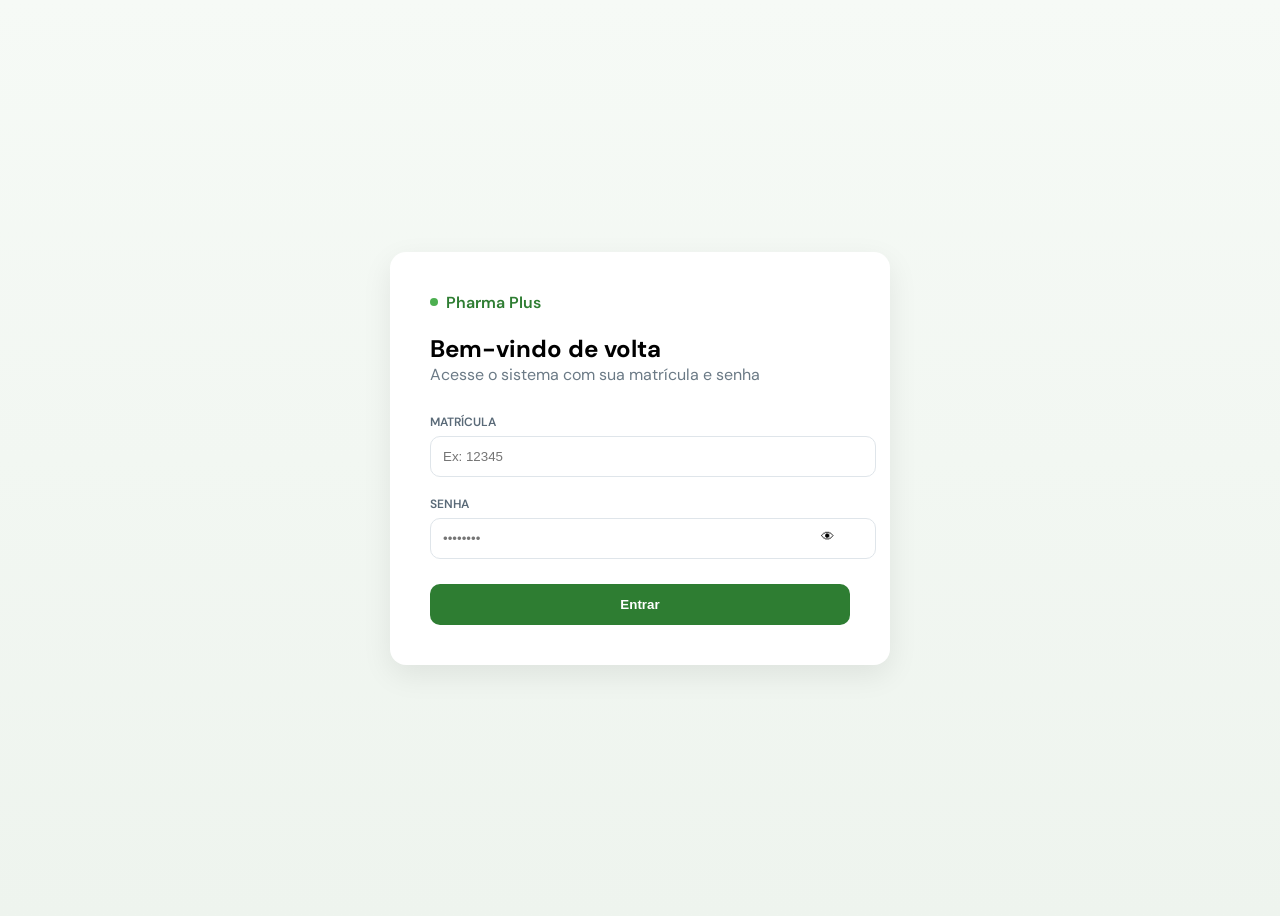
<file: src/main/resources/static/index.html>
<!DOCTYPE html>
<html lang="pt-br">
<head>
  <meta charset="UTF-8">
  <meta name="viewport" content="width=device-width, initial-scale=1.0">

  <title>Pharma Plus - Login</title>

  <link href="https://fonts.googleapis.com/css2?family=DM+Sans:wght@300;400;500;600;700&display=swap" rel="stylesheet">

  <link rel="stylesheet" href="style.css">
</head>

<body>

<div class="login-container">

  <div class="login-brand">
    <span class="dot"></span>
    <span>Pharma Plus</span>
  </div>

  <div class="login-heading">
    Bem-vindo de volta
  </div>

  <div class="login-subheading">
    Acesse o sistema com sua matrícula e senha
  </div>

  <div class="field">
    <label>MATRÍCULA</label>
    <input type="text" id="login" placeholder="Ex: 12345">
  </div>

  <div class="field">
    <label>SENHA</label>

    <div class="field-wrap">
      <input type="password" id="senha" placeholder="••••••••">
      <button type="button" class="field-toggle" onclick="toggleSenhaLogin(this)">
        👁
      </button>
    </div>

  </div>

  <button class="btn-main" onclick="logar()">
    Entrar
  </button>

  <div class="msg" id="msg-login"></div>

</div>

<script src="script.js"></script>

</body>
</html>
</file>
<file: src/main/resources/static/style.css>
body{

font-family:'DM Sans',sans-serif;

background:linear-gradient(180deg,#f6faf6,#eef4ee);

height:100vh;

display:flex;

align-items:center;

justify-content:center;

}

.login-container{

background:white;

padding:40px;

width:420px;

border-radius:16px;

box-shadow:0 10px 30px rgba(0,0,0,0.08);

}

.login-brand{

display:flex;

gap:8px;

margin-bottom:20px;

color:#2e7d32;

font-weight:600;

}

.dot{

width:8px;

height:8px;

background:#4caf50;

border-radius:50%;

margin-top:6px;

}

.login-heading{

font-size:24px;

font-weight:700;

}

.login-subheading{

color:#6b7a86;

margin-bottom:25px;

}

.field{

margin-bottom:15px;

}

.field label{

font-size:12px;

font-weight:600;

color:#5a6a78;

}

.field input{

width:100%;

padding:12px;

border:1px solid #dfe5ea;

border-radius:10px;

margin-top:5px;

}

.field-wrap{

position:relative;

}

.field-toggle{

position:absolute;

right:10px;

top:50%;

transform:translateY(-50%);

border:none;

background:none;

cursor:pointer;

}

.btn-main{

width:100%;

padding:13px;

border:none;

border-radius:10px;

background:#2e7d32;

color:white;

font-weight:600;

margin-top:10px;

cursor:pointer;

}

.btn-main:hover{

background:#388e3c;

}

.msg{

margin-top:10px;

padding:10px;

border-radius:8px;

font-size:14px;

display:none;

}

.msg.error{

background:#ffebee;

color:#c62828;

display:block;

}

.msg.success{

background:#e8f5e9;

color:#2e7d32;

display:block;

}

.login-footer{

margin-top:20px;

text-align:center;

}

.login-footer a{

color:#2e7d32;

text-decoration:none;

}

.back-link{

display:block;

margin-top:20px;

text-align:center;

color:#777;

}
</file>
<file: src/main/resources/static/home.css>
:root {
  --green-main:  #2e7d32;
  --green-light: #4caf50;
  --green-pale:  #e8f5e9;
  --green-mid:   #a5d6a7;
  --white:       #ffffff;
  --gray-50:     #f8fafb;
  --gray-100:    #f1f4f6;
  --gray-200:    #e2e8ed;
  --gray-400:    #9eaab5;
  --gray-600:    #5a6a78;
  --gray-800:    #1e2d3a;
  --red-soft:    #ffebee;
  --red-main:    #c62828;
  --amber-soft:  #fff8e1;
  --amber-main:  #f59e0b;
  --blue-soft:   #e3f2fd;
  --blue-main:   #1565c0;
  --shadow-sm:   0 1px 4px rgba(0,0,0,0.06);
  --shadow-md:   0 4px 16px rgba(0,0,0,0.09);
  --shadow-lg:   0 8px 32px rgba(0,0,0,0.12);
  --radius:      14px;
  --radius-sm:   8px;
}

* { box-sizing: border-box; margin: 0; padding: 0; }

body {
  font-family: 'DM Sans', sans-serif;
  background: var(--gray-50);
  color: var(--gray-800);
  min-height: 100vh;
}

@keyframes fadeUp {
  from { opacity: 0; transform: translateY(10px); }
  to   { opacity: 1; transform: translateY(0); }
}

header {
  background: var(--white);
  border-bottom: 1.5px solid var(--gray-200);
  display: flex;
  align-items: center;
  justify-content: space-between;
  padding: 0 32px;
  height: 64px;
  position: sticky;
  top: 0;
  z-index: 100;
  box-shadow: var(--shadow-sm);
}

.header-brand {
  display: flex;
  align-items: center;
  gap: 10px;
  font-weight: 700;
  font-size: 1.2rem;
  color: var(--green-main);
  letter-spacing: -0.3px;
}

.header-brand .dot {
  width: 10px; height: 10px;
  background: var(--green-light);
  border-radius: 50%;
  display: inline-block;
}

.header-right {
  display: flex;
  align-items: center;
  gap: 12px;
}

.header-icon-btn {
  position: relative;
  width: 40px; height: 40px;
  border-radius: 50%;
  border: 1.5px solid var(--gray-200);
  background: var(--white);
  display: flex; align-items: center; justify-content: center;
  cursor: pointer;
  font-size: 18px;
  transition: background 0.2s, border-color 0.2s;
  color: var(--gray-600);
}

.header-icon-btn:hover {
  background: var(--green-pale);
  border-color: var(--green-mid);
  color: var(--green-main);
}

.badge {
  position: absolute;
  top: -3px; right: -3px;
  background: var(--red-main);
  color: white;
  font-size: 10px; font-weight: 700;
  width: 17px; height: 17px;
  border-radius: 50%;
  display: flex; align-items: center; justify-content: center;
  border: 2px solid white;
}

.profile-chip {
  display: flex; align-items: center; gap: 9px;
  background: var(--gray-100);
  border: 1.5px solid var(--gray-200);
  border-radius: 99px;
  padding: 5px 14px 5px 5px;
  cursor: pointer;
  transition: background 0.2s;
}

.profile-chip:hover {
  background: var(--green-pale);
  border-color: var(--green-mid);
}

.avatar {
  width: 30px; height: 30px;
  border-radius: 50%;
  background: linear-gradient(135deg, var(--green-main), var(--green-light));
  display: flex; align-items: center; justify-content: center;
  font-size: 13px; font-weight: 700; color: white;
}

.profile-name {
  font-size: 13px; font-weight: 600;
  color: var(--gray-800);
}

.user-menu-wrap { position: relative; }

.user-dropdown {
  display: none;
  position: absolute;
  top: calc(100% + 10px);
  right: 0;
  background: var(--white);
  border: 1.5px solid var(--gray-200);
  border-radius: var(--radius);
  box-shadow: var(--shadow-lg);
  min-width: 220px;
  z-index: 999;
  overflow: hidden;
  animation: fadeUp 0.2s ease;
}

.user-dropdown.open { display: block; }

.dropdown-header {
  padding: 14px 16px;
  background: var(--green-pale);
  border-bottom: 1.5px solid var(--green-mid);
}

.dropdown-header .d-nome  { font-size: 14px; font-weight: 700; color: var(--green-main); }
.dropdown-header .d-cargo { font-size: 12px; color: var(--gray-600); margin-top: 2px; }

.dropdown-item {
  display: flex; align-items: center; gap: 10px;
  padding: 12px 16px;
  font-size: 14px; font-weight: 500;
  color: var(--gray-800);
  cursor: pointer;
  border: none; background: none;
  width: 100%; text-align: left;
  font-family: 'DM Sans', sans-serif;
  transition: background 0.15s;
  border-bottom: 1px solid var(--gray-100);
  text-decoration: none;
}

.dropdown-item:last-child { border-bottom: none; }
.dropdown-item:hover      { background: var(--green-pale); color: var(--green-main); }
.dropdown-item .d-icon    { font-size: 17px; }
.dropdown-item.danger     { color: var(--red-main); }
.dropdown-item.danger:hover { background: var(--red-soft); }

.tabs-bar {
  background: var(--white);
  border-bottom: 1.5px solid var(--gray-200);
  display: flex;
  align-items: flex-end;
  padding: 0 32px;
  gap: 4px;
  overflow-x: auto;
}

.tab-btn {
  display: flex; align-items: center; gap: 7px;
  padding: 14px 20px 13px;
  border: none; background: none;
  font-family: 'DM Sans', sans-serif;
  font-size: 14px; font-weight: 500;
  color: var(--gray-400);
  cursor: pointer;
  border-bottom: 2.5px solid transparent;
  transition: color 0.2s, border-color 0.2s;
  white-space: nowrap;
}

.tab-btn .tab-icon { font-size: 17px; }
.tab-btn:hover     { color: var(--green-main); }

.tab-btn.active {
  color: var(--green-main);
  border-bottom-color: var(--green-main);
  font-weight: 600;
}

.content {
  padding: 32px;
  max-width: 1200px;
  margin: 0 auto;
}

.panel { display: none; animation: fadeUp 0.3s ease; }
.panel.active { display: block; }

.section-header {
  display: flex;
  align-items: center;
  justify-content: space-between;
  margin-bottom: 24px;
}

.section-title {
  font-size: 1.3rem; font-weight: 700;
  color: var(--gray-800);
  letter-spacing: -0.3px;
}

.section-subtitle {
  font-size: 13px;
  color: var(--gray-400);
  margin-top: 2px;
}

.search-bar {
  display: flex; align-items: center; gap: 10px;
  background: var(--white);
  border: 1.5px solid var(--gray-200);
  border-radius: var(--radius);
  padding: 10px 16px;
  width: 100%;
  margin-bottom: 24px;
  transition: border-color 0.2s, box-shadow 0.2s;
}

.search-bar:focus-within {
  border-color: var(--green-light);
  box-shadow: 0 0 0 3px rgba(76,175,80,0.12);
}

.search-bar input {
  border: none; outline: none;
  font-family: 'DM Sans', sans-serif;
  font-size: 14px; color: var(--gray-800);
  background: transparent;
  flex: 1;
}

.search-bar input::placeholder { color: var(--gray-400); }
.search-icon { font-size: 18px; color: var(--gray-400); }

.table-wrapper {
  background: var(--white);
  border-radius: var(--radius);
  border: 1.5px solid var(--gray-200);
  overflow: hidden;
  box-shadow: var(--shadow-sm);
}

table { width: 100%; border-collapse: collapse; }

thead th {
  background: var(--gray-50);
  padding: 13px 18px;
  text-align: left;
  font-size: 12px; font-weight: 600;
  color: var(--gray-400);
  text-transform: uppercase;
  letter-spacing: 0.6px;
  border-bottom: 1.5px solid var(--gray-200);
}

tbody tr {
  border-bottom: 1px solid var(--gray-100);
  transition: background 0.15s;
  cursor: pointer;
}

tbody tr:hover       { background: var(--green-pale); }
tbody tr:last-child  { border-bottom: none; }

tbody td {
  padding: 13px 18px;
  font-size: 14px;
  color: var(--gray-800);
}

.pill {
  display: inline-flex; align-items: center;
  padding: 3px 10px;
  border-radius: 99px;
  font-size: 12px; font-weight: 600;
}

.pill-green { background: var(--green-pale); color: var(--green-main); }
.pill-red   { background: var(--red-soft);   color: var(--red-main); }
.pill-amber { background: var(--amber-soft); color: #9a6a00; }
.pill-blue  { background: var(--blue-soft);  color: var(--blue-main); }

.cards-row {
  display: grid;
  grid-template-columns: repeat(auto-fit, minmax(200px, 1fr));
  gap: 18px;
  margin-bottom: 28px;
}

.stat-card {
  background: var(--white);
  border: 1.5px solid var(--gray-200);
  border-radius: var(--radius);
  padding: 20px 22px;
  box-shadow: var(--shadow-sm);
}

.stat-card .label {
  font-size: 12px; font-weight: 600;
  color: var(--gray-400);
  text-transform: uppercase;
  letter-spacing: 0.5px;
}

.stat-card .value {
  font-size: 2rem; font-weight: 700;
  color: var(--gray-800);
  margin: 4px 0 2px;
  letter-spacing: -1px;
}

.stat-card .sub { font-size: 12px; color: var(--gray-400); }

.stat-card.accent { border-color: var(--green-mid); background: var(--green-pale); }
.stat-card.accent .value { color: var(--green-main); }

.modal-overlay {
  display: none;
  position: fixed; inset: 0;
  background: rgba(0,0,0,0.35);
  z-index: 999;
  align-items: center; justify-content: center;
}

.modal-overlay.open { display: flex; }

.modal {
  background: var(--white);
  border-radius: var(--radius);
  width: 480px; max-width: 95vw;
  box-shadow: var(--shadow-lg);
  overflow: hidden;
  animation: fadeUp 0.25s ease;
}

.modal-header {
  background: linear-gradient(135deg, var(--green-main), var(--green-light));
  padding: 22px 26px;
  display: flex; align-items: center; justify-content: space-between;
}

.modal-header h2 { color: white; font-size: 1.05rem; font-weight: 700; }

.modal-close {
  background: rgba(255,255,255,0.25); border: none; color: white;
  width: 30px; height: 30px; border-radius: 50%; cursor: pointer;
  font-size: 16px; display: flex; align-items: center; justify-content: center;
  transition: background 0.2s;
}

.modal-close:hover { background: rgba(255,255,255,0.4); }

.modal-body { padding: 24px 26px; }

.med-info-grid {
  display: grid;
  grid-template-columns: 1fr 1fr;
  gap: 14px;
}

.med-info-item label {
  font-size: 11px; font-weight: 600;
  text-transform: uppercase; letter-spacing: 0.5px;
  color: var(--gray-400);
}

.med-info-item p {
  font-size: 14px; font-weight: 500;
  color: var(--gray-800); margin-top: 3px;
}

.shelf-display {
  background: var(--green-pale);
  border: 1.5px solid var(--green-mid);
  border-radius: var(--radius-sm);
  padding: 14px 18px;
  margin-top: 18px;
  display: flex; align-items: center; gap: 12px;
}

.shelf-display .shelf-icon { font-size: 28px; }

.shelf-display .shelf-info label {
  font-size: 11px; font-weight: 600;
  text-transform: uppercase; color: var(--green-main); letter-spacing: 0.5px;
}

.shelf-display .shelf-info p {
  font-size: 18px; font-weight: 700; color: var(--green-main);
}
.solic-list { display: flex; flex-direction: column; gap: 14px; }

.solic-card {
  background: var(--white);
  border: 1.5px solid var(--gray-200);
  border-radius: var(--radius);
  padding: 18px 20px;
  box-shadow: var(--shadow-sm);
  display: flex; gap: 14px; align-items: flex-start;
}

.solic-card .solic-ava {
  width: 38px; height: 38px;
  border-radius: 50%;
  display: flex; align-items: center; justify-content: center;
  font-size: 16px; font-weight: 700; color: white;
  flex-shrink: 0;
}

.ava-green { background: linear-gradient(135deg, var(--green-main), var(--green-light)); }
.ava-blue  { background: linear-gradient(135deg, #1565c0, #42a5f5); }

.solic-card .solic-body   { flex: 1; }
.solic-card .solic-name   { font-size: 14px; font-weight: 600; }
.solic-card .solic-text   { font-size: 13px; color: var(--gray-600); margin-top: 3px; }
.solic-card .solic-meta   { font-size: 12px; color: var(--gray-400); margin-top: 6px; }
.solic-card .solic-actions { display: flex; gap: 8px; flex-shrink: 0; }
.btn {
  display: inline-flex; align-items: center; gap: 6px;
  padding: 8px 16px;
  border-radius: var(--radius-sm);
  font-family: 'DM Sans', sans-serif;
  font-size: 13px; font-weight: 600;
  cursor: pointer; border: none;
  transition: all 0.2s;
}

.btn-primary             { background: var(--green-main); color: white; }
.btn-primary:hover       { background: var(--green-light); }

.btn-outline {
  background: transparent;
  border: 1.5px solid var(--gray-200);
  color: var(--gray-600);
}
.btn-outline:hover {
  border-color: var(--green-mid);
  color: var(--green-main);
  background: var(--green-pale);
}

.btn-red             { background: var(--red-soft); color: var(--red-main); border: 1.5px solid #ffcdd2; }
.btn-red:hover       { background: #ffcdd2; }
.form-group { margin-bottom: 16px; }

.form-group label {
  display: block;
  font-size: 12px; font-weight: 600;
  color: var(--gray-600);
  text-transform: uppercase;
  letter-spacing: 0.5px;
  margin-bottom: 6px;
}

.form-group input,
.form-group select,
.form-group textarea {
  width: 100%; padding: 10px 14px;
  border: 1.5px solid var(--gray-200);
  border-radius: var(--radius-sm);
  font-family: 'DM Sans', sans-serif;
  font-size: 14px; color: var(--gray-800);
  background: var(--white);
  outline: none;
  transition: border-color 0.2s, box-shadow 0.2s;
}

.form-group input:focus,
.form-group select:focus,
.form-group textarea:focus {
  border-color: var(--green-light);
  box-shadow: 0 0 0 3px rgba(76,175,80,0.12);
}

.form-group textarea { resize: vertical; min-height: 80px; }
.side-overlay {
  display: none;
  position: fixed; inset: 0;
  background: rgba(0,0,0,0.3);
  z-index: 500;
}

.side-overlay.open { display: block; }

.side-panel {
  position: fixed;
  top: 0; right: -440px;
  width: 420px; max-width: 95vw;
  height: 100vh;
  background: var(--white);
  box-shadow: var(--shadow-lg);
  z-index: 501;
  display: flex; flex-direction: column;
  transition: right 0.3s cubic-bezier(.4,0,.2,1);
  overflow-y: auto;
}

.side-panel.open { right: 0; }

.side-panel-header {
  display: flex; align-items: center; justify-content: space-between;
  padding: 20px 24px;
  border-bottom: 1.5px solid var(--gray-200);
  background: var(--white);
  position: sticky; top: 0; z-index: 2;
}

.side-panel-header h2 { font-size: 1.1rem; font-weight: 700; color: var(--gray-800); }
.side-panel-body      { padding: 24px; flex: 1; }

.side-close {
  width: 32px; height: 32px;
  border-radius: 50%; border: 1.5px solid var(--gray-200);
  background: none; cursor: pointer; font-size: 16px;
  display: flex; align-items: center; justify-content: center;
  color: var(--gray-600); transition: all 0.2s;
}

.side-close:hover { background: var(--red-soft); border-color: #ffcdd2; color: var(--red-main); }
.profile-banner {
  height: 70px;
  border-radius: var(--radius);
  background: linear-gradient(135deg, var(--green-main), var(--green-light));
  margin-bottom: 0;
}

.profile-ava-wrap { margin-top: -30px; margin-bottom: 14px; padding-left: 4px; }

.profile-ava {
  width: 72px; height: 72px;
  border-radius: 50%;
  background: linear-gradient(135deg, #1b5e20, var(--green-main));
  border: 4px solid white;
  display: flex; align-items: center; justify-content: center;
  font-size: 26px; font-weight: 700; color: white;
}

.profile-username { font-size: 1.15rem; font-weight: 700; }
.profile-role     { font-size: 13px; color: var(--gray-400); margin-top: 2px; margin-bottom: 20px; }
.profile-divider  { border: none; border-top: 1.5px solid var(--gray-200); margin: 20px 0; }
.empty-state {
  text-align: center; padding: 60px 20px;
  color: var(--gray-400);
}

.empty-state .empty-icon { font-size: 48px; margin-bottom: 12px; }
.empty-state p { font-size: 14px; }
::-webkit-scrollbar       { width: 6px; }
::-webkit-scrollbar-track { background: transparent; }
::-webkit-scrollbar-thumb { background: var(--gray-200); border-radius: 99px; }

@media (max-width: 600px) {
  .content   { padding: 20px 16px; }
  header     { padding: 0 16px; }
  .tabs-bar  { padding: 0 8px; }
  .med-info-grid { grid-template-columns: 1fr; }
}
[data-theme="dark"] {
  --white:       #1a1f2e;
  --gray-50:     #141824;
  --gray-100:    #1e2536;
  --gray-200:    #2a3248;
  --gray-400:    #7a8ba0;
  --gray-600:    #9eaab5;
  --gray-800:    #e2e8ed;
  --green-pale:  #0d2b14;
  --green-mid:   #1a4d22;
  --red-soft:    #2b1010;
  --amber-soft:  #2b2210;
  --blue-soft:   #0d1e3a;
  --blue-main:   #4a9eff;
  --shadow-sm:   0 1px 4px rgba(0,0,0,0.3);
  --shadow-md:   0 4px 16px rgba(0,0,0,0.4);
  --shadow-lg:   0 8px 32px rgba(0,0,0,0.5);
}
[data-theme="dark"] body      { background: var(--gray-50); color: var(--gray-800); }
[data-theme="dark"] header    { background: var(--white); border-color: var(--gray-200); }
[data-theme="dark"] .tabs-bar { background: var(--white); border-color: var(--gray-200); }
[data-theme="dark"] .table-wrapper, [data-theme="dark"] .modal, [data-theme="dark"] .stat-card,
[data-theme="dark"] .side-panel, [data-theme="dark"] .user-dropdown,
[data-theme="dark"] .search-bar, [data-theme="dark"] .dash-card { background: var(--white); }
[data-theme="dark"] thead th  { background: var(--gray-100); color: var(--gray-400); border-color: var(--gray-200); }
[data-theme="dark"] tbody tr  { border-color: var(--gray-100); }
[data-theme="dark"] tbody tr:hover { background: var(--gray-100); }
[data-theme="dark"] .stat-card.accent { background: var(--green-pale); border-color: var(--green-mid); }
[data-theme="dark"] input, [data-theme="dark"] select, [data-theme="dark"] textarea {
  background: var(--gray-100); border-color: var(--gray-200); color: var(--gray-800);
}
.role-badge {
  font-size: 11px; font-weight: 600;
  padding: 4px 10px; border-radius: 99px;
  background: var(--green-pale); color: var(--green-main);
  border: 1px solid var(--green-mid);
}
#toast-container {
  position: fixed;
  bottom: 24px; right: 24px;
  z-index: 9999;
  display: flex; flex-direction: column; gap: 10px;
  pointer-events: none;
}
.toast {
  display: flex; align-items: center; gap: 10px;
  padding: 12px 18px;
  border-radius: var(--radius);
  font-size: 14px; font-weight: 500;
  box-shadow: var(--shadow-md);
  pointer-events: all;
  opacity: 0;
  transform: translateX(60px);
  transition: all 0.3s cubic-bezier(.4,0,.2,1);
  min-width: 260px; max-width: 380px;
}
.toast.show { opacity: 1; transform: translateX(0); }
.toast-success { background: var(--white); border-left: 4px solid var(--green-main); color: var(--gray-800); }
.toast-error   { background: var(--white); border-left: 4px solid var(--red-main);   color: var(--gray-800); }
.toast-warning { background: var(--white); border-left: 4px solid var(--amber-main); color: var(--gray-800); }
.toast-info    { background: var(--white); border-left: 4px solid var(--blue-main);  color: var(--gray-800); }
.toast-icon { font-size: 16px; font-weight: 700; flex-shrink: 0; }
.toast-success .toast-icon { color: var(--green-main); }
.toast-error   .toast-icon { color: var(--red-main);   }
.toast-warning .toast-icon { color: var(--amber-main); }
.toast-info    .toast-icon { color: var(--blue-main);  }
.validade-alerta { font-size: 13px; }
.validade-alerta.vencido  { color: var(--red-main);   font-weight: 600; }
.validade-alerta.vencendo { color: var(--amber-main); font-weight: 600; }
.pill-clicavel { cursor: pointer; }
.pill-clicavel:hover { filter: brightness(0.9); }
.cards-row { grid-template-columns: repeat(auto-fit, minmax(180px, 1fr)); }

.dash-grid {
  display: grid;
  grid-template-columns: 1fr 1fr;
  gap: 20px;
  margin-top: 24px;
}
@media (max-width: 768px) { .dash-grid { grid-template-columns: 1fr; } }

.dash-card {
  background: var(--white);
  border: 1.5px solid var(--gray-200);
  border-radius: var(--radius);
  padding: 18px 20px;
  box-shadow: var(--shadow-sm);
}

.dash-card-header {
  font-size: 13px; font-weight: 600;
  color: var(--gray-600);
  text-transform: uppercase; letter-spacing: 0.5px;
  margin-bottom: 14px;
  padding-bottom: 10px;
  border-bottom: 1.5px solid var(--gray-100);
}

.dash-item {
  display: flex; align-items: center; justify-content: space-between;
  padding: 8px 0;
  border-bottom: 1px solid var(--gray-100);
  font-size: 13px;
}
.dash-item:last-child { border-bottom: none; }
.dash-item-nome { color: var(--gray-800); font-weight: 500; flex: 1; margin-right: 8px; white-space: nowrap; overflow: hidden; text-overflow: ellipsis; }

.dash-mov-item {
  display: flex; align-items: center; gap: 10px;
  padding: 8px 0;
  border-bottom: 1px solid var(--gray-100);
  font-size: 12px;
}
.dash-mov-item:last-child { border-bottom: none; }
.dash-mov-icone { font-size: 16px; font-weight: 700; width: 20px; text-align: center; flex-shrink: 0; }
.dash-mov-info  { flex: 1; min-width: 0; }
.dash-mov-nome  { display: block; font-weight: 500; color: var(--gray-800); white-space: nowrap; overflow: hidden; text-overflow: ellipsis; }
.dash-mov-detalhe { color: var(--gray-400); font-size: 11px; }
.dash-mov-qtd   { font-weight: 700; font-size: 13px; flex-shrink: 0; }

.dash-bar-row {
  display: flex; align-items: center; gap: 10px;
  padding: 6px 0; font-size: 12px;
}
.dash-bar-label { width: 80px; flex-shrink: 0; color: var(--gray-600); font-weight: 500; }
.dash-bar-track { flex: 1; height: 8px; background: var(--gray-100); border-radius: 99px; overflow: hidden; }
.dash-bar-fill  { height: 100%; border-radius: 99px; transition: width 0.6s ease; }
.dash-bar-val   { width: 28px; text-align: right; color: var(--gray-600); font-weight: 600; }

.hist-lista { display: flex; flex-direction: column; gap: 2px; }
.hist-item {
  display: flex; align-items: flex-start; gap: 12px;
  padding: 10px 0;
  border-bottom: 1px solid var(--gray-100);
}
.hist-item:last-child { border-bottom: none; }
.hist-icone { font-size: 18px; font-weight: 700; width: 24px; text-align: center; flex-shrink: 0; margin-top: 1px; }
.hist-info  { flex: 1; }
.hist-tipo  { font-size: 11px; font-weight: 700; text-transform: uppercase; letter-spacing: 0.5px; color: var(--gray-400); display: block; }
.hist-delta { font-size: 14px; font-weight: 600; color: var(--gray-800); display: block; margin: 2px 0; }
.hist-resp  { font-size: 12px; color: var(--gray-400); }

.qty-btn {
  width: 26px; height: 26px;
  border-radius: 50%;
  border: 1.5px solid var(--gray-200);
  background: var(--white);
  cursor: pointer;
  font-size: 15px; font-weight: 700;
  display: flex; align-items: center; justify-content: center;
  color: var(--gray-600); line-height: 1;
  transition: all 0.15s ease;
}
.qty-btn:hover:not(:disabled) { transform: scale(1.2); background: var(--green-pale); border-color: var(--green-mid); color: var(--green-main); }
.qty-btn:active:not(:disabled) { transform: scale(0.92); }
.qty-btn:disabled { opacity: 0.4; cursor: not-allowed; }

.modal-tabs {
  display: flex;
  border-bottom: 2px solid var(--gray-200);
  background: var(--gray-50);
  overflow-x: auto;
}
.modal-tab-btn {
  flex: 1; padding: 11px 8px;
  border: none; background: none;
  font-family: 'DM Sans', sans-serif;
  font-size: 12px; font-weight: 500;
  color: var(--gray-400); cursor: pointer;
  border-bottom: 2.5px solid transparent;
  margin-bottom: -2px; white-space: nowrap;
  transition: color 0.2s, border-color 0.2s;
  min-width: 80px;
}
.modal-tab-btn:hover  { color: var(--green-main); }
.modal-tab-btn.active { color: var(--green-main); border-bottom-color: var(--green-main); font-weight: 600; background: var(--white); }
.comoUsar-resumo { background: var(--green-pale); border: 1.5px solid var(--green-mid); border-radius: var(--radius-sm); padding: 12px 16px; font-size: 14px; color: var(--green-main); font-weight: 500; margin-bottom: 18px; line-height: 1.5; }
.comoUsar-section { margin-bottom: 16px; animation: fadeUp 0.32s ease-out forwards; opacity: 0; }
.comoUsar-section:nth-child(1) { animation-delay: 0.06s; }
.comoUsar-section:nth-child(2) { animation-delay: 0.12s; }
.comoUsar-section:nth-child(3) { animation-delay: 0.18s; }
.comoUsar-section:nth-child(4) { animation-delay: 0.24s; }
.comoUsar-section:nth-child(n+5) { animation-delay: 0.28s; }
.comoUsar-label { font-size: 11px; font-weight: 700; text-transform: uppercase; letter-spacing: 0.6px; color: var(--gray-400); margin-bottom: 6px; }
.comoUsar-text  { font-size: 14px; color: var(--gray-800); line-height: 1.6; }
.comoUsar-list  { list-style: none; padding: 0; display: flex; flex-direction: column; gap: 5px; }
.comoUsar-list li { font-size: 13px; color: var(--gray-800); padding: 6px 10px; background: var(--gray-100); border-radius: var(--radius-sm); border-left: 3px solid var(--green-light); transition: transform 0.18s ease; }
.comoUsar-list li:hover { transform: translateX(4px); }
.comoUsar-list.red   li { border-left-color: var(--red-main);   background: var(--red-soft);   color: var(--red-main); }
.comoUsar-list.amber li { border-left-color: var(--amber-main); background: var(--amber-soft); color: #7a5200; }
.categ-pill { display: inline-flex; align-items: center; gap: 4px; padding: 4px 12px; border-radius: 99px; font-size: 12px; font-weight: 600; background: var(--gray-100); border: 1.5px solid var(--gray-200); color: var(--gray-600); cursor: pointer; user-select: none; transition: all 0.18s; }
.categ-pill:hover { background: var(--green-pale); border-color: var(--green-mid); color: var(--green-main); transform: translateY(-1px); }
.categ-pill.active { background: var(--green-main); border-color: var(--green-main); color: white; }
.categ-pill.limpar { background: var(--red-soft); border-color: #ffcdd2; color: var(--red-main); }
.categ-pill.limpar:hover { background: #ffcdd2; }


@keyframes fadeUp    { from { opacity: 0; transform: translateY(12px); } to { opacity: 1; transform: translateY(0); } }
@keyframes popIn     { 0% { opacity:0; transform:scale(.88); } 70% { transform:scale(1.04); } 100% { opacity:1; transform:scale(1); } }
@keyframes headerDrop{ from { opacity:0; transform:translateY(-20px); } to { opacity:1; transform:translateY(0); } }
@keyframes dotBlink  { 0%,100%{opacity:1} 50%{opacity:.3} }
@keyframes rowFadeIn { from { opacity:0; transform:translateX(-6px); } to { opacity:1; transform:translateX(0); } }
@keyframes badgePop  { 0%{transform:scale(0)} 70%{transform:scale(1.3)} 100%{transform:scale(1)} }
@keyframes spin      { from{transform:rotate(0deg)} to{transform:rotate(360deg)} }

header { animation: headerDrop 0.45s cubic-bezier(.4,0,.2,1) both; }
.header-brand .dot  { animation: dotBlink 2.4s ease-in-out infinite; }
.tabs-bar            { animation: fadeUp 0.35s 0.1s both; }
.panel.active        { animation: fadeUp 0.3s cubic-bezier(.4,0,.2,1) both; }
.stat-card { animation: fadeUp 0.4s cubic-bezier(.4,0,.2,1) both; transition: transform 0.2s ease, box-shadow 0.2s ease; }
.stat-card:hover { transform: translateY(-3px); box-shadow: var(--shadow-md); }
.cards-row .stat-card:nth-child(1) { animation-delay:.05s }
.cards-row .stat-card:nth-child(2) { animation-delay:.12s }
.cards-row .stat-card:nth-child(3) { animation-delay:.19s }
.cards-row .stat-card:nth-child(4) { animation-delay:.26s }
.table-wrapper { animation: fadeUp 0.35s 0.18s both; }
tbody tr { animation: rowFadeIn 0.28s both; transition: background 0.15s, transform 0.15s; }
tbody tr:hover { transform: translateX(3px); }
tbody tr:nth-child(1)  { animation-delay:.04s }
tbody tr:nth-child(2)  { animation-delay:.07s }
tbody tr:nth-child(3)  { animation-delay:.10s }
tbody tr:nth-child(4)  { animation-delay:.13s }
tbody tr:nth-child(5)  { animation-delay:.16s }
tbody tr:nth-child(6)  { animation-delay:.19s }
tbody tr:nth-child(7)  { animation-delay:.22s }
tbody tr:nth-child(8)  { animation-delay:.25s }
tbody tr:nth-child(n+9){ animation-delay:.28s }
.search-bar { transition: border-color .2s, box-shadow .25s, transform .2s; }
.search-bar:focus-within { transform: scaleX(1.005); border-color: var(--green-light); box-shadow: 0 0 0 4px rgba(76,175,80,.12); }
.btn { transition: all 0.18s cubic-bezier(.4,0,.2,1); }
.btn-primary:hover, .btn-outline:hover { transform: translateY(-1px) scale(1.02); box-shadow: 0 4px 12px rgba(0,0,0,.08); }
.btn:active { transform: translateY(0) scale(0.98); }
.modal-overlay.open .modal { will-change: transform, opacity; animation: popIn 0.3s cubic-bezier(.4,0,.2,1) both; }
.user-dropdown.open { animation: fadeUp 0.2s cubic-bezier(.4,0,.2,1) both; }
.badge { animation: badgePop 0.35s cubic-bezier(.4,0,.2,1) both; }
.profile-chip { transition: all .2s cubic-bezier(.4,0,.2,1); }
.profile-chip:hover { transform: scale(1.03); }
.header-icon-btn { transition: all .2s cubic-bezier(.4,0,.2,1); }
.header-icon-btn:hover { transform: scale(1.12) rotate(-4deg); }
.solic-card { animation: fadeUp .3s ease-out forwards; opacity:0; transition: transform .2s ease, box-shadow .2s ease; }
.solic-card:hover { transform: translateX(4px); box-shadow: var(--shadow-md); }
.solic-card:nth-child(1){animation-delay:.05s}
.solic-card:nth-child(2){animation-delay:.10s}
.solic-card:nth-child(3){animation-delay:.15s}
.solic-card:nth-child(n+4){animation-delay:.20s}
.shelf-display { will-change: transform, opacity; animation: fadeUp .35s .12s both; transition: transform .2s ease, box-shadow .2s ease; }
.shelf-display:hover { transform: translateY(-2px); box-shadow: 0 4px 14px rgba(46,125,50,.15); }
.dash-card { animation: fadeUp 0.4s both; }
.dash-card:nth-child(1){animation-delay:.05s}
.dash-card:nth-child(2){animation-delay:.10s}
.dash-card:nth-child(3){animation-delay:.15s}
.dash-card:nth-child(4){animation-delay:.20s}

.skeleton { background: linear-gradient(90deg, var(--gray-100) 25%, var(--gray-200) 50%, var(--gray-100) 75%); background-size: 400px 100%; animation: shimmer 1.4s ease-in-out infinite; border-radius: 6px; display: inline-block; }
@keyframes shimmer { 0%{background-position:-400px 0} 100%{background-position:400px 0} }

@media (max-width: 768px) {
  .content     { padding: 20px 12px; }
  header       { padding: 0 12px; }
  .tabs-bar    { padding: 0 4px; overflow-x: auto; }
  .tab-btn     { padding: 12px 10px; font-size: 12px; }
  .cards-row   { grid-template-columns: 1fr 1fr; }
  .med-info-grid { grid-template-columns: 1fr; }
  .solic-card  { flex-direction: column; }
  .role-badge  { display: none; }
  .modal       { width: 95vw !important; }
}
@media (max-width: 480px) {
  .cards-row { grid-template-columns: 1fr; }
  .dash-grid { grid-template-columns: 1fr; }
}

@media (prefers-reduced-motion: reduce) {
  *, *::before, *::after {
    animation-duration: 0.01ms !important;
    animation-iteration-count: 1 !important;
    transition-duration: 0.01ms !important;
  }
}
</file>
